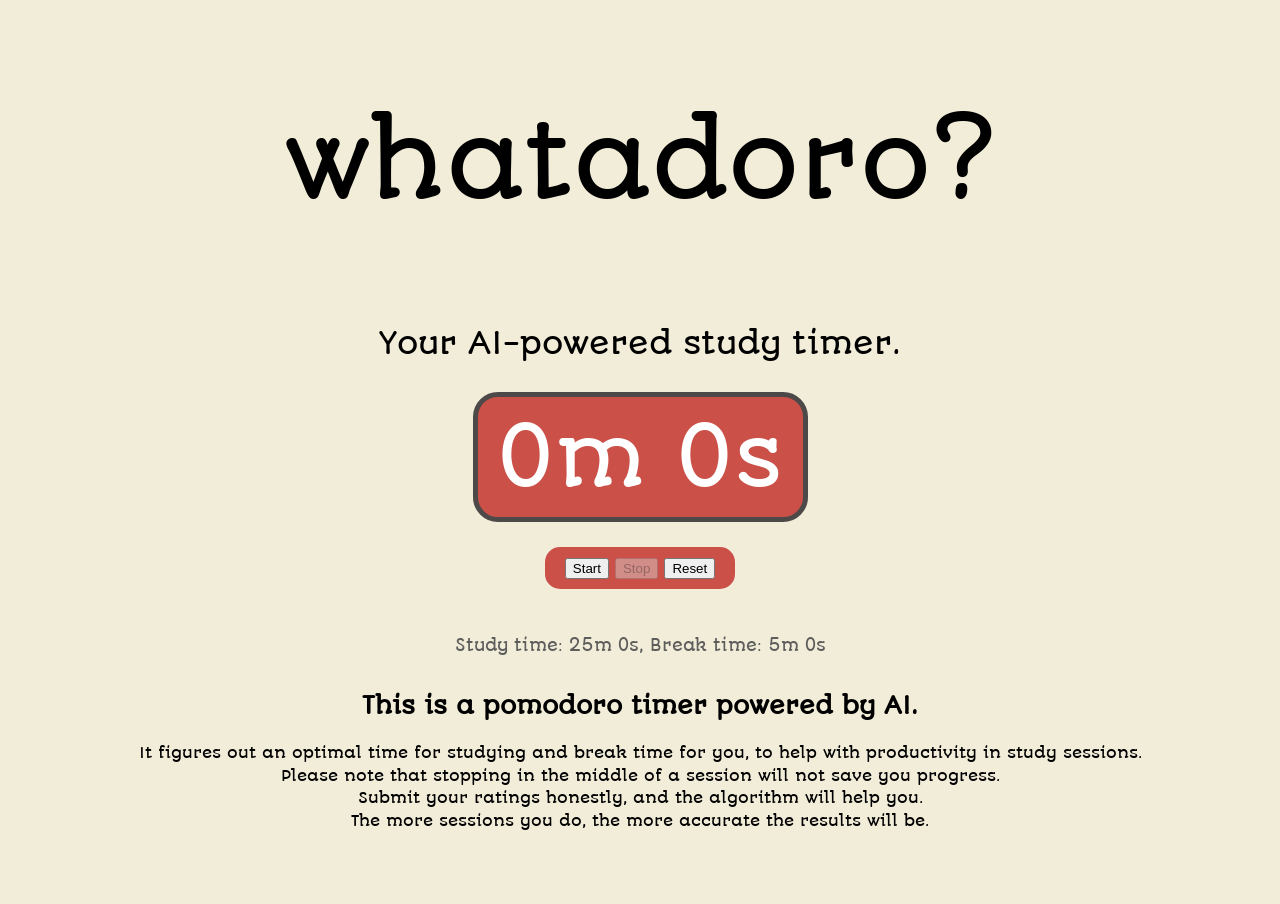
<file: index.html>
<!DOCTYPE html>
<meta charset="UTF-8">

<link href='https://fonts.googleapis.com/css?family=Autour One' rel='stylesheet'>

<head>
    <div class="top">
        <title> whatadoro </title>
        <p id="mainTitle" style="font-size:100px; padding: 0;"> whatadoro? </p>
        <p id="subheader" style="font-size:30px; padding: 0;"> Your AI-powered study timer.</p>
        <link rel="stylesheet" href="styles.css">
    </div>

</head>

<body>
    <div class = "timerInterface" id = "timerInterface">
        <div class="column"> 
            <div class="timer" id="timer"> 
                0m 0s <br> 
            </div>
        </div>
        
        <div class="column"> 
            <div class="buttons">            
                <button id = "startButton"> Start </button>
                <button id = "stopButton" disabled="true"> Stop </button>
                <button id = "resetButton"> Reset </button>
            </div>
        </div>

        <div class = "column">
            <p id = "calculatedTimeDisplay" style="padding-top:30px; color:#5d5d5c"> Study time: Break Time: </p>
        </div>
        
        <div class = "column">
            <div class="descText">
                <p> <h2> This is a pomodoro timer powered by AI. </h2></p>

                <li> It figures out an optimal time for studying and break time for you, to help with productivity in study sessions. </li> 
                <li> Please note that stopping in the middle of a session will not save you progress.</li>
                <li> Submit your ratings honestly, and the algorithm will help you.</li>
                <li> The more sessions you do, the more accurate the results will be.</li>
            </div>
        </div>
    </div>

    <script src="timer.js"> </script>

    <!-- A bit of a mess will need to fix up this section eventually and move some things to the CSS file-->

    <div id="popUpAll" style="display:none; position:fixed; inset:0; background:rgba(0,0,0,0.5); z-index:1000; align-items:center; justify-content:center; font-family: Autour One, 'Helvetica', 'Arial', 'sans-serif';">
        <div id="popUp" style="background: #e6e0c9;; border-radius:10px; padding:2rem; width:340px; max-height: 80vh; overflow-y:auto;">
                
            <p class = "popUpTitle"> Session complete! </p>
            <h2 class ="popUpMaintext"> How was your session overall?</h2>
            <p class="popUpSubtext"> Considering the study and break session.</p>

            <div style="text-align: center; margin-bottom: 1.5rem;">
                <div id="rating-label-1">Okay</div>
                <div id="rating-sub-1">3 / 5</div>
                    <input type="range" id="overallSlider" min="1" max="5" value="3" step="1" oninput="updateSlider(1, this.value)" style="width: 100%;"/>
                <div style="display:flex; justify-content:space-between; margin-top:6px;">
                    <span style="font-size:12px; color:#5d8353;">Worst</span>
                    <span style="font-size:12px; color:#c65757;">Best</span>
                </div>
            </div>

            <hr>

            <h2 class ="popUpMaintext"> How was your study session?</h2>
            <div style="text-align: center; margin-bottom: 1.5rem;">
                <div id="rating-label-2">Okay</div>
                <div id="rating-sub-2">3 / 5</div>
                    <input type="range" id="studySlider" min="1" max="5" value="3" step="1" oninput="updateSlider(2, this.value)" style="width: 100%;"/>
                <div style="display:flex; justify-content:space-between; margin-top:6px;">
                    <span style="font-size:12px; color:#5d8353;">Worst</span>
                    <span style="font-size:12px; color:#c65757;">Best</span>
                </div>
            </div>

            <hr>

            <h2 class ="popUpMaintext"> How was your break?</h2>
            <div style="text-align: center; margin-bottom: 1.5rem;">
                <div id="rating-label-3">Okay</div>
                <div id="rating-sub-3">3 / 5</div>
                    <input type="range" id="breakSlider" min="1" max="5" value="3" step="1" oninput="updateSlider(3, this.value)" style="width: 100%;"/>
                <div style="display:flex; justify-content:space-between; margin-top:6px;">
                    <span style="font-size:12px; color:#5d8353;">Worst</span>
                    <span style="font-size:12px; color:#c65757;">Best</span>
                </div>
            </div>

            <hr>

            <h2 class ="popUpMaintext"> How do you feel after the session?</h2>
            <p class="popUpSubtext"> After both the break and study session.</p>
            <div style="text-align: center; margin-bottom: 1.5rem;">
                <div id="rating-label-4">Okay</div>
                <div id="rating-sub-4">3 / 5</div>
                    <input type="range" id="afterSlider" min="1" max="5" value="3" step="1" oninput="updateSlider(4, this.value)" style="width: 100%;"/>
                <div style="display:flex; justify-content:space-between; margin-top:6px;">
                    <span style="font-size:12px; color:#5d8353;">Worst</span>
                    <span style="font-size:12px; color:#c65757;">Best</span>
                </div>
            </div>

            <hr>

            <h2 class ="popUpMaintext"> How would you rate your motivation during the session?</h2>
            <div style="text-align: center; margin-bottom: 1.5rem;">
                <div id="rating-label-5">Okay</div>
                <div id="rating-sub-5">3 / 5</div>
                    <input type="range" id="motivationSlider" min="1" max="5" value="3" step="1" oninput="updateSlider(5, this.value)" style="width: 100%;"/>
                <div style="display:flex; justify-content:space-between; margin-top:6px;">
                    <span style="font-size:12px; color:#5d8353;">Worst</span>
                    <span style="font-size:12px; color:#c65757;">Best</span>
                </div>
            </div>

            <hr>

            <button onclick="closePopUp()"> Submit </button> 

        </div>
    </div>
</body>

</DOCTYPE>
</file>
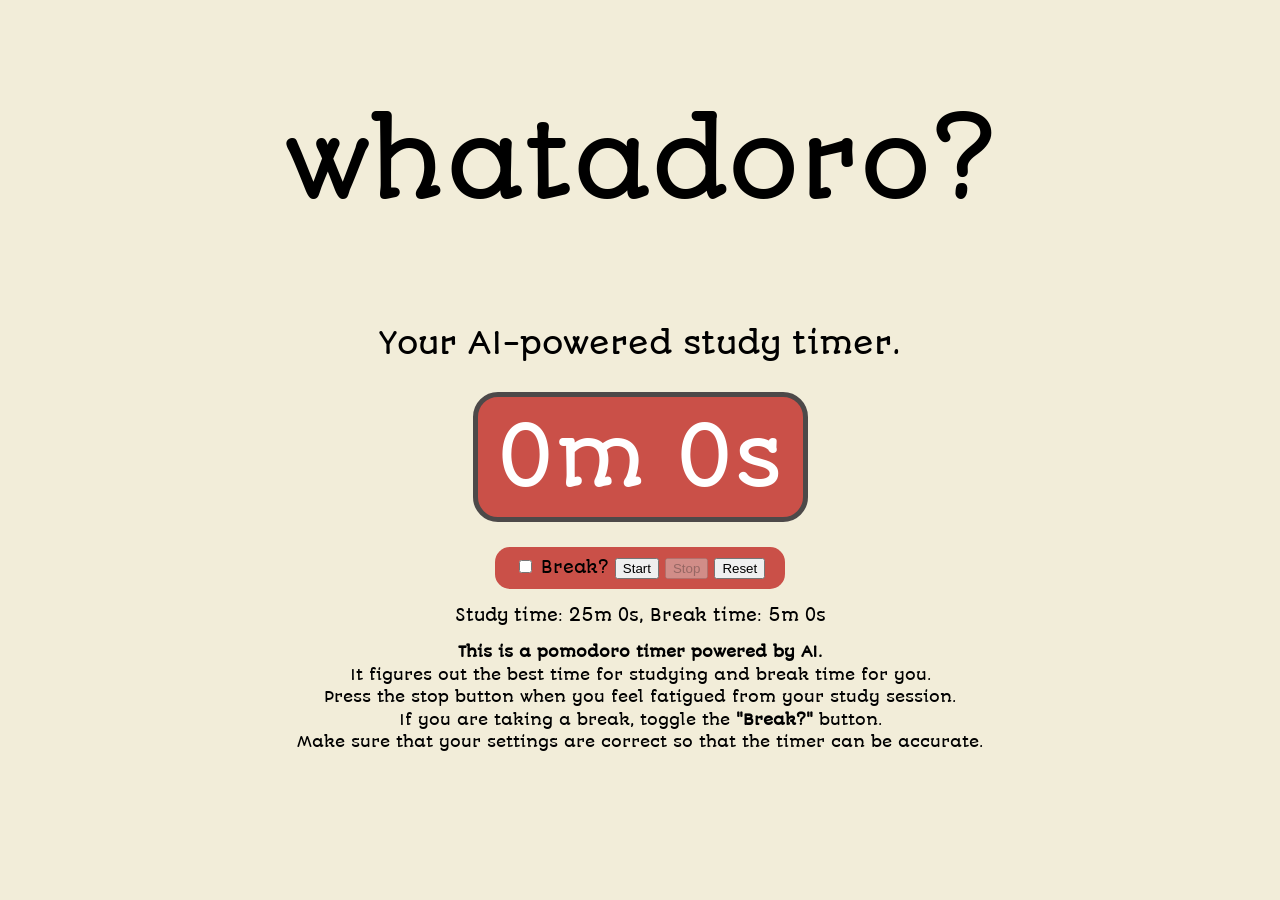
<file: SmartStudyTimer.html>
<!DOCTYPE html>
<meta charset="UTF-8">

<link href='https://fonts.googleapis.com/css?family=Autour One' rel='stylesheet'>

<head>
    <div class="top">
        <title> whatadoro </title>
        <p id="mainTitle" style="font-size:100px; padding: 0;"> whatadoro? </p>
        <p id="subheader" style="font-size:30px; padding: 0;"> Your AI-powered study timer.</p>
        <link rel="stylesheet" href="styles.css">
    </div>

</head>

<body>
    <div class = timerInterface id = "timerInterface">
        <div class="column"> 
            <div class="timer" id="timer"> 
                0m 0s <br> 
            </div>
        </div>
        
        <div class="column"> 
            <div class="buttons">            
                <input type="checkbox" id="breakToggle"> Break? 
                <button id = "startButton"> Start </button>
                <button id = "stopButton" disabled="true"> Stop </button>
                <button id = "resetButton"> Reset </button>
            </div>
        </div>

        <div class = "column">
            <p id = "calculatedTimeDisplay"> Study time: Break Time: </p>
        </div>
        
        <div class = "column">
            <div class="descText">
                <li> <b> This is a pomodoro timer powered by AI. </b> <br> It figures out the best time for studying and break time for you. </li> 
                <li> Press the stop button when you feel fatigued from your study session.</li>
                <li> If you are taking a break, toggle the <b> "Break?" </b> button.</li>
                <li> Make sure that your settings are correct so that the timer can be accurate.</li>
            </div>
        </div>
    </div>

    <script src="timer.js"> </script>

    <!-- A bit of a mess will need to fix up this section eventually and move some things to the CSS file-->

    <div id="popUpAll" style="display:none; position:fixed; inset:0; background:rgba(0,0,0,0.5); z-index:1000; align-items:center; justify-content:center; font-family: Autour One, 'Helvetica', 'Arial', 'sans-serif';">
        <div id="popUp" style="background: #e6e0c9;; border-radius:10px; padding:2rem; width:340px; max-height: 80vh; overflow-y:auto;">
                
            <p class = "popUpTitle"> Session complete! </p>
            <h2 class ="popUpMaintext"> How was your session overall?</h2>
            <p class="popUpSubtext"> Considering the study and break session.</p>

            <div style="text-align: center; margin-bottom: 1.5rem;">
                <div id="rating-label-1">Okay</div>
                <div id="rating-sub-1">3 / 5</div>
                    <input type="range" id="overallSlider" min="1" max="5" value="3" step="1" oninput="updateSlider(1, this.value)" style="width: 100%;"/>
                <div style="display:flex; justify-content:space-between; margin-top:6px;">
                    <span style="font-size:12px; color:#5d8353;">Worst</span>
                    <span style="font-size:12px; color:#c65757;">Best</span>
                </div>
            </div>

            <hr>

            <h2 class ="popUpMaintext"> How was your study session?</h2>
            <div style="text-align: center; margin-bottom: 1.5rem;">
                <div id="rating-label-2">Okay</div>
                <div id="rating-sub-2">3 / 5</div>
                    <input type="range" id="studySlider" min="1" max="5" value="3" step="1" oninput="updateSlider(2, this.value)" style="width: 100%;"/>
                <div style="display:flex; justify-content:space-between; margin-top:6px;">
                    <span style="font-size:12px; color:#5d8353;">Worst</span>
                    <span style="font-size:12px; color:#c65757;">Best</span>
                </div>
            </div>

            <hr>

            <h2 class ="popUpMaintext"> How was your break?</h2>
            <div style="text-align: center; margin-bottom: 1.5rem;">
                <div id="rating-label-3">Okay</div>
                <div id="rating-sub-3">3 / 5</div>
                    <input type="range" id="breakSlider" min="1" max="5" value="3" step="1" oninput="updateSlider(3, this.value)" style="width: 100%;"/>
                <div style="display:flex; justify-content:space-between; margin-top:6px;">
                    <span style="font-size:12px; color:#5d8353;">Worst</span>
                    <span style="font-size:12px; color:#c65757;">Best</span>
                </div>
            </div>

            <hr>

            <h2 class ="popUpMaintext"> How do you feel after the session?</h2>
            <p class="popUpSubtext"> After both the break and study session.</p>
            <div style="text-align: center; margin-bottom: 1.5rem;">
                <div id="rating-label-4">Okay</div>
                <div id="rating-sub-4">3 / 5</div>
                    <input type="range" id="afterSlider" min="1" max="5" value="3" step="1" oninput="updateSlider(4, this.value)" style="width: 100%;"/>
                <div style="display:flex; justify-content:space-between; margin-top:6px;">
                    <span style="font-size:12px; color:#5d8353;">Worst</span>
                    <span style="font-size:12px; color:#c65757;">Best</span>
                </div>
            </div>

            <hr>

            <h2 class ="popUpMaintext"> How would you rate your motivation during the session?</h2>
            <div style="text-align: center; margin-bottom: 1.5rem;">
                <div id="rating-label-5">Okay</div>
                <div id="rating-sub-5">3 / 5</div>
                    <input type="range" id="motivationSlider" min="1" max="5" value="3" step="1" oninput="updateSlider(5, this.value)" style="width: 100%;"/>
                <div style="display:flex; justify-content:space-between; margin-top:6px;">
                    <span style="font-size:12px; color:#5d8353;">Worst</span>
                    <span style="font-size:12px; color:#c65757;">Best</span>
                </div>
            </div>

            <hr>

            <button onclick="closePopUp()"> Submit </button> 
            <!-- replace above line with function to handle both closing and storing data -->

        </div>
    </div>

    <div class="timeRecommendation">
        <p id="studyTimeRecommendation"> Your recommended <b> study </b> time is 0m0s. </p>
        <p id="breakTimeRecommendation"> Your recommended <b> break </b> time is 0m0s.</p>
    </div>



</body>
</DOCTYPE>
</file>
<file: styles.css>
body {
    background-color: #f2edd9;
    font-family: Autour One, 'Helvetica', 'Arial', 'sans-serif';
}

.top{
    text-align: center;
    font-family: Autour One, Helvetica, Arial, sans-serif;
}

.subheader{
    text-align: center;
    font-size: 30px;
    font-family: Autour One, Helvetica, Arial, sans-serif;
}

.descText {
    font-size: 15px;
    font-family: Autour One, 'Helvetica', 'Arial', 'sans-serif';
    list-style-type: none;
    text-align: center;
    margin-left: 10%;
    margin-right: 10%;
    margin-bottom: 5%;
    border-radius: 25px;
    line-height: 1.5;
}

.timerInterface {
  text-align: center;
}

.timer {
    display: inline-block;
    background-color: #ca5048;
    color: white;
    font-family: Autour One, 'Helvetica', 'Arial', 'sans-serif';
    font-size: 80px;

    
    justify-content: center;
    padding: 10px 20px;
    margin-left: 30%;
    margin-right: 30%;
    margin-bottom: 2%;
    text-align: center;
    border-radius: 25px;

    border: 5px rgb(77, 73, 73) solid;
}

.buttons {
    display: inline-block;
    background-color: #ca5048;
    font-family: Autour One, 'Helvetica', 'Arial', 'sans-serif';

    padding: 10px 20px;
    border-radius: 15px;
}

.timeRecommendation {
    display: none;
    text-align: center;
    font-size: 20px;
    font-style: italic;
    font-family: Autour One, 'Helvetica', 'Arial', 'sans-serif';
}

.column {
    display: flex;
    flex-direction: column;
    align-items: center;
    justify-content: center;
}

/* Handling pop up */

.rating-label{
    font-size: 22px; 
    font-weight: 500px;
    margin-bottom: 4px;
}

.rating-sub{
    font-size: 13px;
    color: #888;
    margin-bottom: 1.25rem;
}

.hr {
    border: none;
    border-top: 5px solid #8a8180;
    margin: 1.5rem 0;
}
</file>
